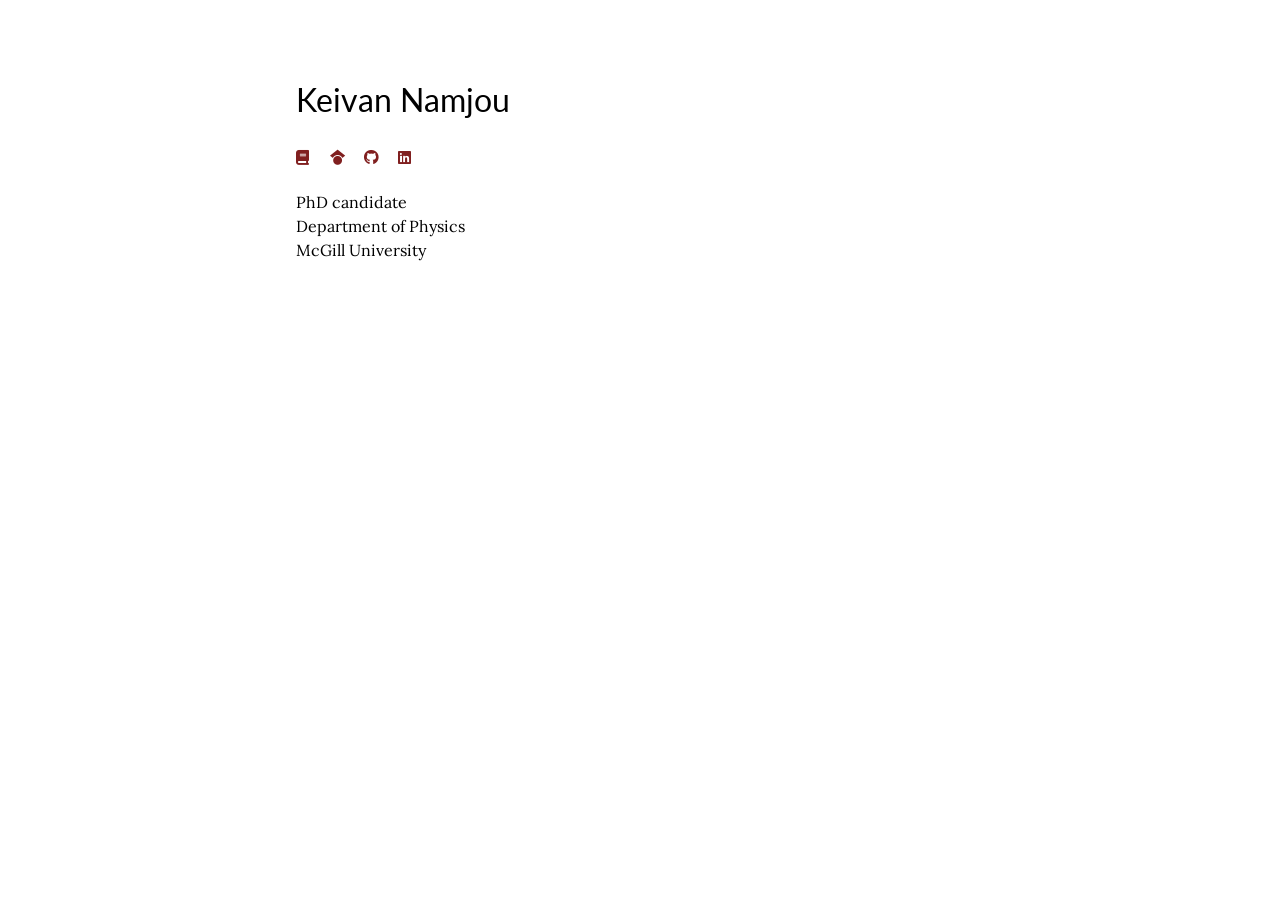
<file: index.html>
<!doctype html>
<html lang="en">

<head>
    <meta charset="UTF-8" />
    <title>Keivan Namjou</title>
    <meta name="viewport" content="width=device-width, initial-scale=1.0" />
    <link href="https://fonts.googleapis.com/css2?family=Lato" rel="stylesheet" />
    <link href="https://fonts.googleapis.com/css2?family=Lora" rel="stylesheet" />
    <link rel="stylesheet" href="https://cdnjs.cloudflare.com/ajax/libs/font-awesome/6.5.2/css/all.min.css" />
    <link rel="stylesheet" href="style.css" />
</head>

<body>
    <header>
        <h1>Keivan Namjou</h1>
        <div class="profile-links">
            <a href="https://inspirehep.net/authors/2729221">
                <i class="fas fa-book icon"></i>
            </a>
            <a href="https://scholar.google.ca/citations?user=VdSBoAQAAAAJ">
                <i class="fab fa-google-scholar icon"></i>
            </a>
            <a href="https://github.com/kejvan">
                <i class="fab fa-github icon"></i>
            </a>
            <a href="https://www.linkedin.com/in/keivannamjou/">
                <i class="fab fa-linkedin icon"></i>
            </a>
        </div>
        <p>
            PhD candidate<br />
            Department of Physics<br />
            McGill University
        </p>
    </header>
</body>

</html>
</file>
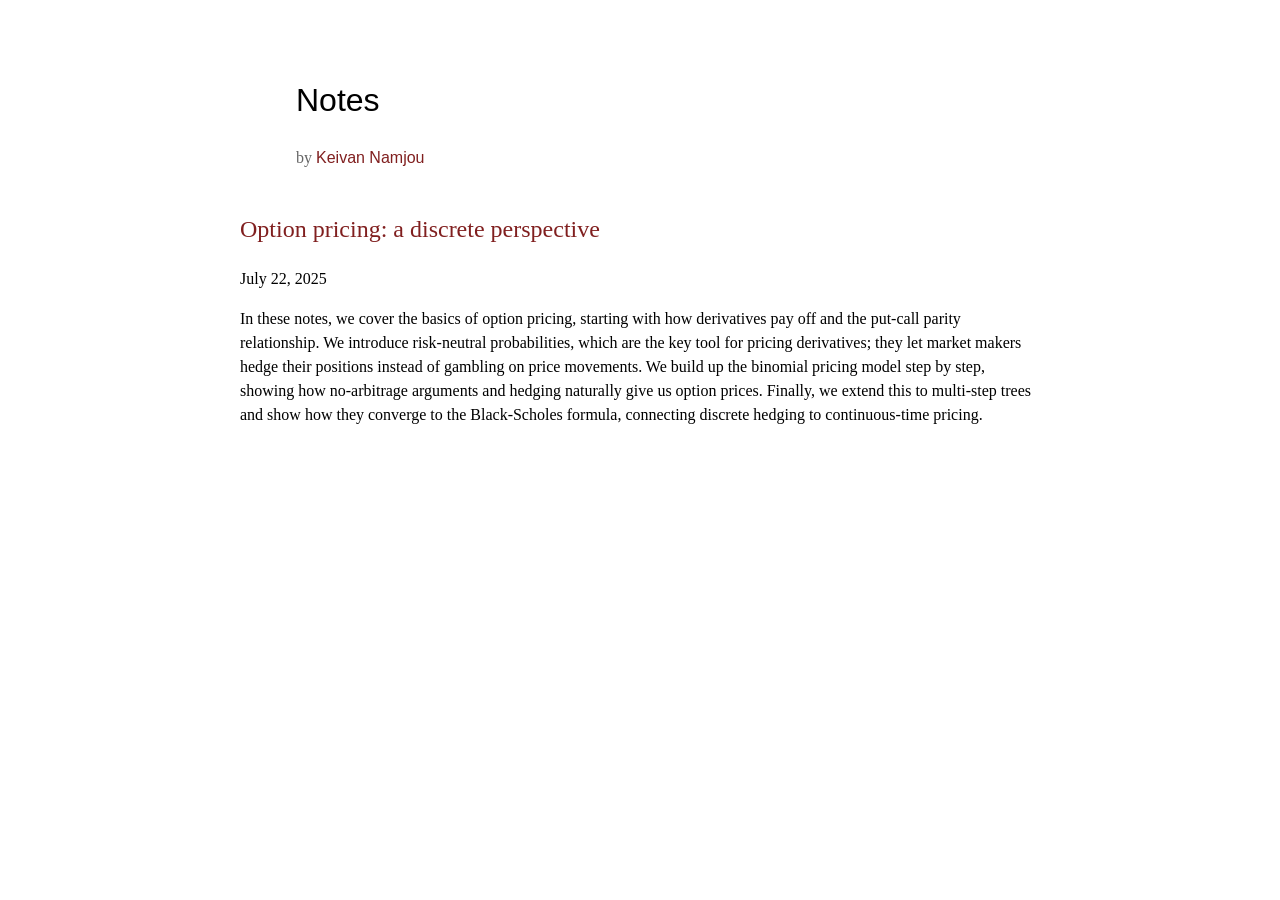
<file: notes.html>
<!doctype html>
<html lang="en">
    <head>
        <meta charset="UTF-8" />
        <title>Notes — Keivan Namjou</title>
        <meta name="viewport" content="width=device-width, initial-scale=1.0" />
        <link
            href="https://fonts.googleapis.com/css2?family=Cormorant+Garamond"
            rel="stylesheet"
        />
        <link
            rel="stylesheet"
            href="https://cdnjs.cloudflare.com/ajax/libs/font-awesome/6.5.2/css/all.min.css"
        />
        <link rel="stylesheet" href="style.css" />
    </head>
    <body>
        <header>
            <h1>Notes</h1>
            <nav>
                by <a href="https://knisle.xyz">Keivan Namjou</a>
            </nav>
        </header>

        <main class="notes-container">
            <div class="note-entry">
                <h2 class="note-title">
                    <a href="notes/option_pricing_i.html">Option pricing: a discrete perspective</a>
                </h2>
                <p class="note-date">July 22, 2025</p>
                <p class="note-abstract">
                    In these notes, we cover the basics of option pricing, starting with how derivatives pay off and the put-call parity relationship. We introduce risk-neutral probabilities, which are the key tool for pricing derivatives; they let market makers hedge their positions instead of gambling on price movements. We build up the binomial pricing model step by step, showing how no-arbitrage arguments and hedging naturally give us option prices. Finally, we extend this to multi-step trees and show how they converge to the Black-Scholes formula, connecting discrete hedging to continuous-time pricing.
                </p>
            </div>
        </main>
    </body>
</html>
</file>
<file: style.css>
/* ==========================================================================
   BASE STYLES
   ========================================================================== */

/* Global font and scroll behavior */
html {
    font-family: "Lora", serif;
    font-weight: normal;
    font-style: normal;
    font-variant-numeric: lining-nums;
    scroll-behavior: smooth;
    line-height: 1.5
}

/* Main container with centered layout and max-width constraint */
body {
    margin-left: auto;
    margin-right: auto;
    margin-bottom: 105px;
    width: 80%;
    max-width: 800px;
    background-color: white;
    font-variant-numeric: lining-nums;
}

/* Responsive width adjustment for smaller screens */
@media (max-width: 1000px) {
    body {
        width: 88%;
    }
}

/* ==========================================================================
   GLOBAL HEADING RESET
   ========================================================================== */

/* Reset all headings to normal font weight */
h1, h2, h3, h4, h5, h6 {
    font-weight: normal;
}

/* ==========================================================================
   LINK STYLES
   ========================================================================== */

/* Consistent link styling with academic red color */
a:link {
    color: #801f1f;
    font-weight: inherit;
    text-decoration: inherit;
}

a:visited {
    color: #801f1f;
    font-weight: inherit;
    text-decoration: inherit;
}

/* ==========================================================================
   HEADER AND NAVIGATION
   ========================================================================== */

/* Icon styling for profile links */
.icon {
    margin-right: 10px;
    color: #801f1f;
    width: 24px;
    height: 24px;
}

/* Profile links container with flex layout */
.profile-links {
    display: flex;
    align-items: center;
    margin: 10px 0;
}

.profile-links a {
    font-family: "Lato", sans-serif;
    font-size: 0.95em;
}

/* Main header styling */
header {
    background-color: white;
    color: black;
    margin-left: auto;
    margin-right: auto;
    padding: 7%;
    padding-top: 47px;
    padding-bottom: 21px;
}

/* Header typography using Lato font family */
header h1,
header h2,
header h3,
header h4,
header h5,
header h6 {
    font-family: "Lato", sans-serif;
}

header a {
    text-decoration: none;
}

/* Navigation menu styling */
nav {
    margin-top: 10px;
    font-size: 1em;
    color: #666;
}

nav a {
    text-decoration: none;
    color: #801f1f;
    font-family: "Lato", sans-serif;
}

nav a:hover {
    text-decoration: underline;
}
</file>
